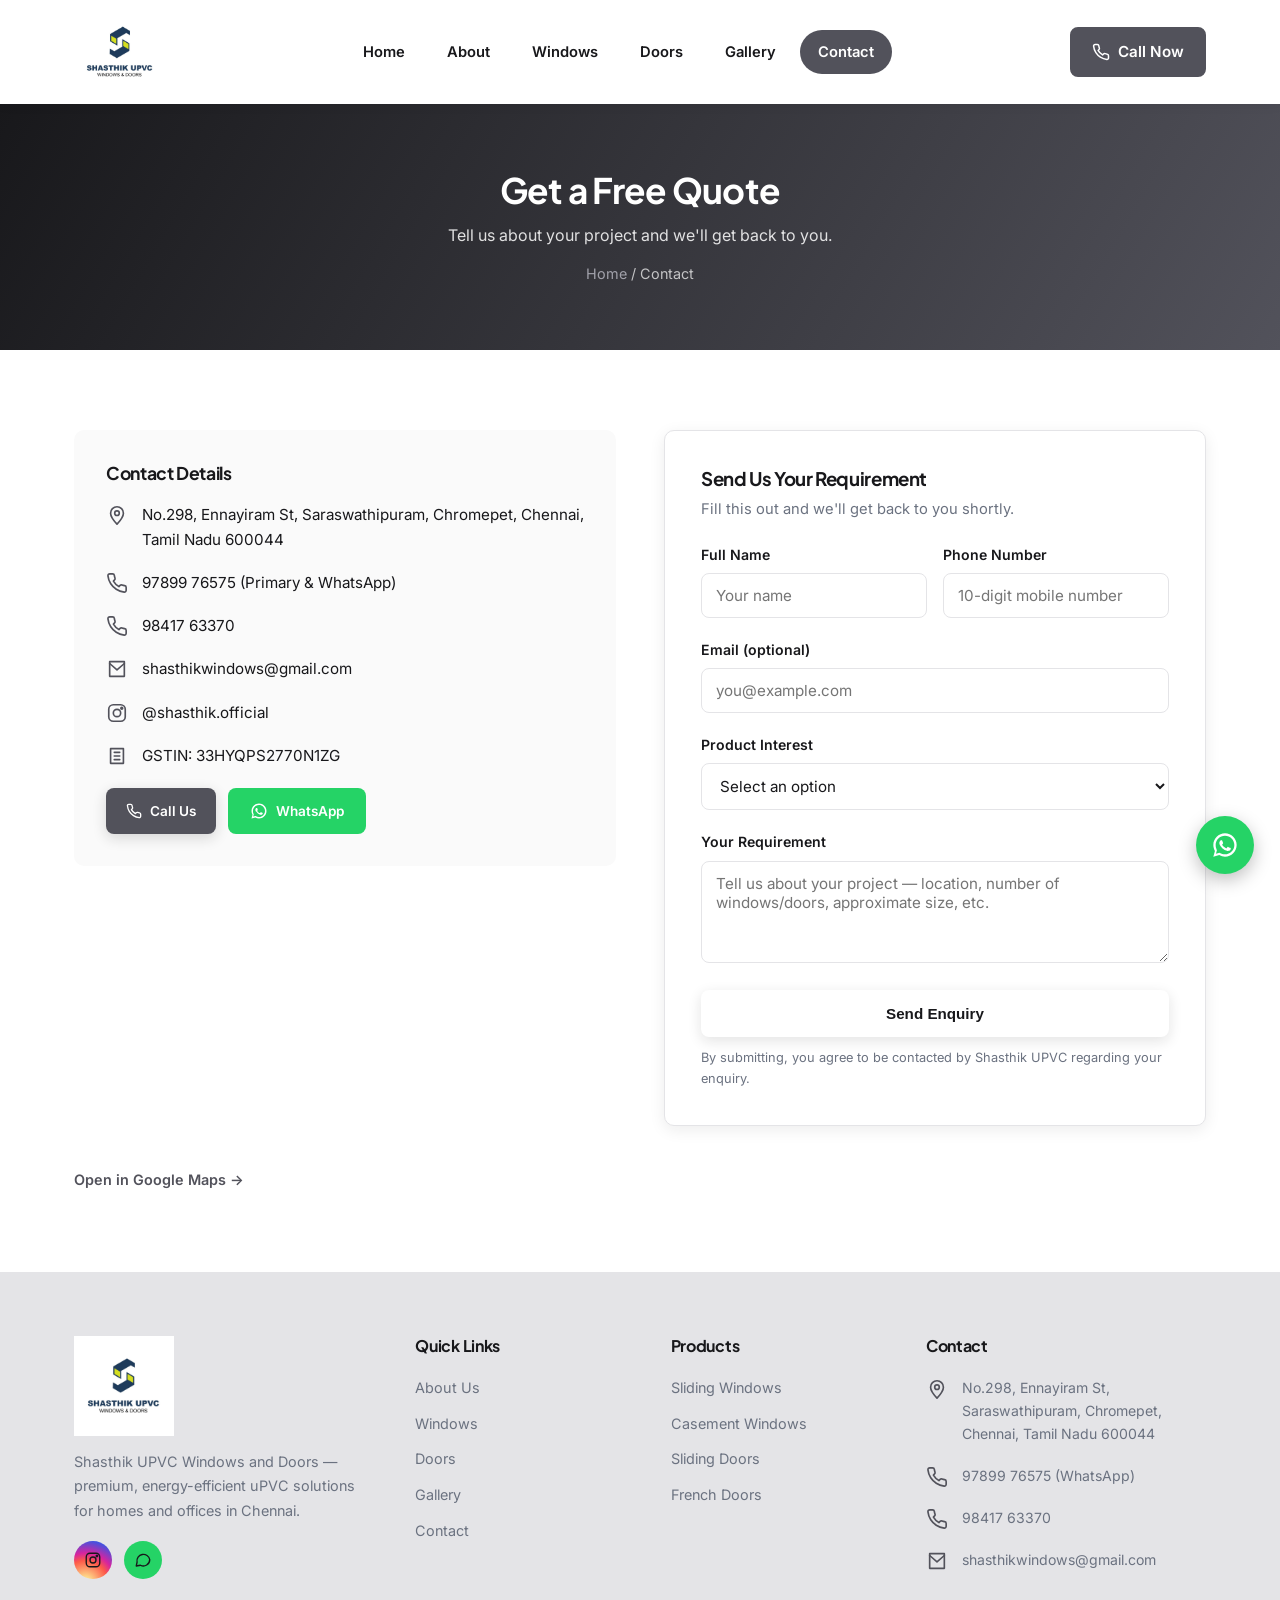
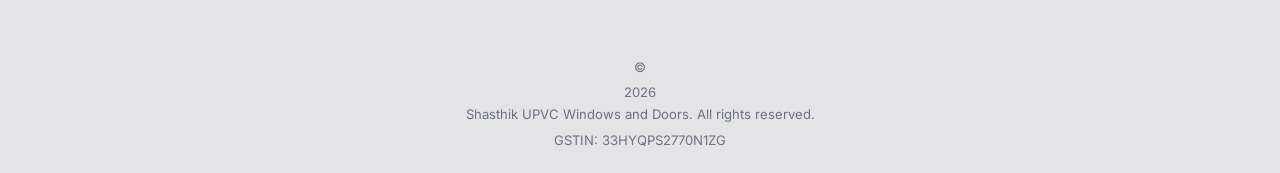
<file: contact.html>
<!DOCTYPE html>
<html lang="en">
<head>
<meta charset="UTF-8">
<meta name="viewport" content="width=device-width, initial-scale=1.0">
<title>Contact Us | Shasthik UPVC Windows and Doors</title>
<meta name="description" content="Get a free quote for uPVC windows and doors from Shasthik UPVC, Chromepet, Chennai. Call, WhatsApp or send us your requirement.">
<link rel="preconnect" href="https://fonts.googleapis.com">
<link href="https://fonts.googleapis.com/css2?family=Plus+Jakarta+Sans:wght@600;700;800&family=Inter:wght@400;500;600&display=swap" rel="stylesheet">
<link rel="stylesheet" href="css/style.css">
</head>
<body>

<header class="site-header">
  <div class="container header-inner">
    <a href="index.html" class="logo">
      <img src="images/shasthik-logo.png" alt="Shasthik UPVC Windows and Doors">
    </a>
    <nav class="main-nav" id="main-nav">
      <ul>
        <li><a href="index.html">Home</a></li>
        <li><a href="about.html">About</a></li>
        <li><a href="windows.html">Windows</a></li>
        <li><a href="doors.html">Doors</a></li>
        <li><a href="gallery.html">Gallery</a></li>
        <li><a href="contact.html">Contact</a></li>
      </ul>
    </nav>
    <div class="header-cta">
      <a href="tel:+919789976575" class="btn btn-call"><svg viewBox="0 0 24 24" fill="none" stroke="currentColor" stroke-width="2" stroke-linecap="round" stroke-linejoin="round"><path d="M22 16.92v3a2 2 0 0 1-2.18 2 19.79 19.79 0 0 1-8.63-3.07 19.5 19.5 0 0 1-6-6 19.79 19.79 0 0 1-3.07-8.67A2 2 0 0 1 4.11 2h3a2 2 0 0 1 2 1.72c.13.96.36 1.9.68 2.81a2 2 0 0 1-.45 2.11L8.09 9.91a16 16 0 0 0 6 6l1.27-1.27a2 2 0 0 1 2.11-.45c.91.32 1.85.55 2.81.68A2 2 0 0 1 22 16.92z"/></svg>Call Now</a>
    </div>
    <button class="nav-toggle" id="nav-toggle" aria-label="Toggle navigation">
      <span></span><span></span><span></span>
    </button>
  </div>
</header>

<section class="page-hero">
  <div class="container">
    <h1>Get a Free Quote</h1>
    <p>Tell us about your project and we'll get back to you.</p>
    <div class="breadcrumb"><a href="index.html">Home</a> / Contact</div>
  </div>
</section>

<section class="section">
  <div class="container contact-grid">

    <div>
      <div class="contact-info-card">
        <h3>Contact Details</h3>
        <div class="contact-row">
          <svg viewBox="0 0 24 24" fill="none" stroke-width="1.8" stroke-linecap="round" stroke-linejoin="round"><path d="M12 22s7-7.58 7-12A7 7 0 0 0 5 10c0 4.42 7 12 7 12z"/><circle cx="12" cy="10" r="2.5"/></svg>
          <span>No.298, Ennayiram St, Saraswathipuram, Chromepet, Chennai, Tamil Nadu 600044</span>
        </div>
        <div class="contact-row">
          <svg viewBox="0 0 24 24" fill="none" stroke-width="1.8" stroke-linecap="round" stroke-linejoin="round"><path d="M22 16.92v3a2 2 0 0 1-2.18 2 19.79 19.79 0 0 1-8.63-3.07 19.5 19.5 0 0 1-6-6 19.79 19.79 0 0 1-3.07-8.67A2 2 0 0 1 4.11 2h3a2 2 0 0 1 2 1.72c.13.96.36 1.9.68 2.81a2 2 0 0 1-.45 2.11L8.09 9.91a16 16 0 0 0 6 6l1.27-1.27a2 2 0 0 1 2.11-.45c.91.32 1.85.55 2.81.68A2 2 0 0 1 22 16.92z"/></svg>
          <a href="tel:+919789976575">97899 76575 (Primary &amp; WhatsApp)</a>
        </div>
        <div class="contact-row">
          <svg viewBox="0 0 24 24" fill="none" stroke-width="1.8" stroke-linecap="round" stroke-linejoin="round"><path d="M22 16.92v3a2 2 0 0 1-2.18 2 19.79 19.79 0 0 1-8.63-3.07 19.5 19.5 0 0 1-6-6 19.79 19.79 0 0 1-3.07-8.67A2 2 0 0 1 4.11 2h3a2 2 0 0 1 2 1.72c.13.96.36 1.9.68 2.81a2 2 0 0 1-.45 2.11L8.09 9.91a16 16 0 0 0 6 6l1.27-1.27a2 2 0 0 1 2.11-.45c.91.32 1.85.55 2.81.68A2 2 0 0 1 22 16.92z"/></svg>
          <a href="tel:+919841763370">98417 63370</a>
        </div>
        <div class="contact-row">
          <svg viewBox="0 0 24 24" fill="none" stroke-width="1.8" stroke-linecap="round" stroke-linejoin="round"><path d="M4 4h16v16H4z"/><path d="M4 6l8 7 8-7"/></svg>
          <a href="mailto:shasthikwindows@gmail.com">shasthikwindows@gmail.com</a>
        </div>
        <div class="contact-row">
          <svg viewBox="0 0 24 24" fill="none" stroke-width="1.8" stroke-linecap="round" stroke-linejoin="round"><rect x="3" y="3" width="18" height="18" rx="5"/><circle cx="12" cy="12" r="4"/><circle cx="17.2" cy="6.8" r="1"/></svg>
          <a href="https://www.instagram.com/shasthik.official" target="_blank" rel="noopener">@shasthik.official</a>
        </div>
        <div class="contact-row">
          <svg viewBox="0 0 24 24" fill="none" stroke-width="1.8" stroke-linecap="round" stroke-linejoin="round"><path d="M9 12h6M9 16h6M9 8h6M5 4h14v16H5z"/></svg>
          <span>GSTIN: 33HYQPS2770N1ZG</span>
        </div>
        <div style="display:flex; gap:12px; margin-top:20px;">
          <a href="tel:+919789976575" class="btn btn-secondary btn-sm"><svg viewBox="0 0 24 24" width="16" height="16" fill="none" stroke="currentColor" stroke-width="2" stroke-linecap="round" stroke-linejoin="round"><path d="M22 16.92v3a2 2 0 0 1-2.18 2 19.79 19.79 0 0 1-8.63-3.07 19.5 19.5 0 0 1-6-6 19.79 19.79 0 0 1-3.07-8.67A2 2 0 0 1 4.11 2h3a2 2 0 0 1 2 1.72c.13.96.36 1.9.68 2.81a2 2 0 0 1-.45 2.11L8.09 9.91a16 16 0 0 0 6 6l1.27-1.27a2 2 0 0 1 2.11-.45c.91.32 1.85.55 2.81.68A2 2 0 0 1 22 16.92z"/></svg>Call Us</a>
          <a href="https://wa.me/919789976575" target="_blank" rel="noopener" class="btn btn-whatsapp btn-sm"><svg viewBox="0 0 24 24" width="16" height="16" fill="currentColor"><path d="M12 2C6.48 2 2 6.48 2 12c0 1.85.5 3.58 1.36 5.07L2 22l5.09-1.33A9.94 9.94 0 0 0 12 22c5.52 0 10-4.48 10-10S17.52 2 12 2zm0 18c-1.6 0-3.1-.43-4.4-1.2l-.32-.19-3.02.79.8-2.95-.2-.3A7.94 7.94 0 0 1 4 12c0-4.41 3.59-8 8-8s8 3.59 8 8-3.59 8-8 8zm4.4-5.6c-.24-.12-1.43-.7-1.65-.78-.22-.08-.38-.12-.54.12-.16.24-.62.78-.76.94-.14.16-.28.18-.52.06-.24-.12-1.01-.37-1.92-1.18-.71-.63-1.19-1.41-1.33-1.65-.14-.24-.01-.37.11-.49.11-.11.24-.28.36-.42.12-.14.16-.24.24-.4.08-.16.04-.3-.02-.42-.06-.12-.54-1.3-.74-1.78-.19-.46-.39-.4-.54-.4-.14 0-.3-.02-.46-.02s-.42.06-.64.3c-.22.24-.84.82-.84 2s.86 2.32.98 2.48c.12.16 1.7 2.6 4.12 3.64.58.25 1.03.4 1.38.51.58.18 1.11.16 1.53.1.47-.07 1.43-.58 1.63-1.14.2-.56.2-1.04.14-1.14-.06-.1-.22-.16-.46-.28z"/></svg>WhatsApp</a>
        </div>
      </div>

      <iframe
        class="map-frame"
        src="https://www.google.com/maps?q=No.298,+Ennayiram+St,+Saraswathipuram,+Chromepet,+Chennai,+Tamil+Nadu+600044&output=embed"
        loading="lazy"
        referrerpolicy="no-referrer-when-downgrade"
        title="Shasthik UPVC location map">
      </iframe>
      <p style="margin-top:12px;">
        <a href="https://share.google/MAL9zHdjz4vfAZu5F" target="_blank" rel="noopener" style="color:var(--primary); font-weight:600; font-size:0.9rem;">Open in Google Maps &rarr;</a>
      </p>
    </div>

    <div class="form-card">
      <h3 style="margin-bottom:6px;">Send Us Your Requirement</h3>
      <p style="color:var(--text-light); font-size:0.92rem; margin-bottom:22px;">Fill this out and we'll get back to you shortly.</p>

      <div id="form-success" class="form-success">
        Thank you! Your enquiry has been sent. We'll get back to you shortly — or reach us anytime on
        <a href="https://wa.me/919789976575" target="_blank" rel="noopener" style="color:#146c34; text-decoration:underline;">WhatsApp</a>.
      </div>

      <form id="enquiry-form" action="https://formsubmit.co/shasthikwindows@gmail.com" method="POST">
        <input type="hidden" name="_subject" value="New Enquiry - Shasthik UPVC Website">
        <input type="hidden" name="_template" value="table">
        <input type="hidden" name="_captcha" value="false">
        <input type="text" name="_honey" style="display:none">

        <div class="form-row">
          <div class="form-group">
            <label for="name">Full Name</label>
            <input type="text" id="name" name="Name" required placeholder="Your name">
          </div>
          <div class="form-group">
            <label for="phone">Phone Number</label>
            <input type="tel" id="phone" name="Phone" required placeholder="10-digit mobile number">
          </div>
        </div>

        <div class="form-group">
          <label for="email">Email (optional)</label>
          <input type="email" id="email" name="Email" placeholder="you@example.com">
        </div>

        <div class="form-group">
          <label for="interest">Product Interest</label>
          <select id="interest" name="Product Interest" required>
            <option value="" disabled selected>Select an option</option>
            <option value="Windows">uPVC Windows</option>
            <option value="Doors">uPVC Doors</option>
            <option value="Both">Both Windows &amp; Doors</option>
            <option value="Not sure">Not sure / Need advice</option>
          </select>
        </div>

        <div class="form-group">
          <label for="message">Your Requirement</label>
          <textarea id="message" name="Message" rows="4" placeholder="Tell us about your project — location, number of windows/doors, approximate size, etc."></textarea>
        </div>

        <button type="submit" class="btn btn-primary btn-block">Send Enquiry</button>
        <p class="form-note">By submitting, you agree to be contacted by Shasthik UPVC regarding your enquiry.</p>
      </form>
    </div>

  </div>
</section>

<footer class="site-footer">
  <div class="container footer-grid">
    <div class="footer-brand">
      <img src="images/shasthik-logo.png" alt="Shasthik UPVC Windows and Doors">
      <p>Shasthik UPVC Windows and Doors — premium, energy-efficient uPVC solutions for homes and offices in Chennai.</p>
      <div class="footer-social">
        <a href="https://www.instagram.com/shasthik.official" target="_blank" rel="noopener" aria-label="Instagram" class="ig-icon">
          <svg viewBox="0 0 24 24" fill="none" stroke-width="1.8" stroke-linecap="round" stroke-linejoin="round"><rect x="3" y="3" width="18" height="18" rx="5"/><circle cx="12" cy="12" r="4"/><circle cx="17.2" cy="6.8" r="1"/></svg>
        </a>
        <a href="https://wa.me/919789976575" target="_blank" rel="noopener" aria-label="WhatsApp" class="wa-icon">
          <svg viewBox="0 0 24 24" fill="none" stroke-width="1.8" stroke-linecap="round" stroke-linejoin="round"><path d="M21 11.5a8.5 8.5 0 0 1-12.4 7.5L3 20l1.1-5.3A8.5 8.5 0 1 1 21 11.5z"/></svg>
        </a>
      </div>
    </div>
    <div class="footer-col">
      <h4>Quick Links</h4>
      <ul>
        <li><a href="about.html">About Us</a></li>
        <li><a href="windows.html">Windows</a></li>
        <li><a href="doors.html">Doors</a></li>
        <li><a href="gallery.html">Gallery</a></li>
        <li><a href="contact.html">Contact</a></li>
      </ul>
    </div>
    <div class="footer-col">
      <h4>Products</h4>
      <ul>
        <li><a href="windows.html">Sliding Windows</a></li>
        <li><a href="windows.html">Casement Windows</a></li>
        <li><a href="doors.html">Sliding Doors</a></li>
        <li><a href="doors.html">French Doors</a></li>
      </ul>
    </div>
    <div class="footer-col">
      <h4>Contact</h4>
      <div class="contact-row">
        <svg viewBox="0 0 24 24" fill="none" stroke-width="1.8" stroke-linecap="round" stroke-linejoin="round"><path d="M12 22s7-7.58 7-12A7 7 0 0 0 5 10c0 4.42 7 12 7 12z"/><circle cx="12" cy="10" r="2.5"/></svg>
        <span>No.298, Ennayiram St, Saraswathipuram, Chromepet, Chennai, Tamil Nadu 600044</span>
      </div>
      <div class="contact-row">
        <svg viewBox="0 0 24 24" fill="none" stroke-width="1.8" stroke-linecap="round" stroke-linejoin="round"><path d="M22 16.92v3a2 2 0 0 1-2.18 2 19.79 19.79 0 0 1-8.63-3.07 19.5 19.5 0 0 1-6-6 19.79 19.79 0 0 1-3.07-8.67A2 2 0 0 1 4.11 2h3a2 2 0 0 1 2 1.72c.13.96.36 1.9.68 2.81a2 2 0 0 1-.45 2.11L8.09 9.91a16 16 0 0 0 6 6l1.27-1.27a2 2 0 0 1 2.11-.45c.91.32 1.85.55 2.81.68A2 2 0 0 1 22 16.92z"/></svg>
        <a href="tel:+919789976575">97899 76575 (WhatsApp)</a>
      </div>
      <div class="contact-row">
        <svg viewBox="0 0 24 24" fill="none" stroke-width="1.8" stroke-linecap="round" stroke-linejoin="round"><path d="M22 16.92v3a2 2 0 0 1-2.18 2 19.79 19.79 0 0 1-8.63-3.07 19.5 19.5 0 0 1-6-6 19.79 19.79 0 0 1-3.07-8.67A2 2 0 0 1 4.11 2h3a2 2 0 0 1 2 1.72c.13.96.36 1.9.68 2.81a2 2 0 0 1-.45 2.11L8.09 9.91a16 16 0 0 0 6 6l1.27-1.27a2 2 0 0 1 2.11-.45c.91.32 1.85.55 2.81.68A2 2 0 0 1 22 16.92z"/></svg>
        <a href="tel:+919841763370">98417 63370</a>
      </div>
      <div class="contact-row">
        <svg viewBox="0 0 24 24" fill="none" stroke-width="1.8" stroke-linecap="round" stroke-linejoin="round"><path d="M4 4h16v16H4z"/><path d="M4 6l8 7 8-7"/></svg>
        <a href="mailto:shasthikwindows@gmail.com">shasthikwindows@gmail.com</a>
      </div>
    </div>
  </div>
  <div class="container footer-bottom">
    &copy; <span id="year"></span> Shasthik UPVC Windows and Doors. All rights reserved.
    <span>GSTIN: 33HYQPS2770N1ZG</span>
  </div>
</footer>

<a href="https://wa.me/919789976575" class="whatsapp-float" target="_blank" rel="noopener" aria-label="Chat on WhatsApp">
  <svg viewBox="0 0 24 24"><path d="M12 2C6.48 2 2 6.48 2 12c0 1.85.5 3.58 1.36 5.07L2 22l5.09-1.33A9.94 9.94 0 0 0 12 22c5.52 0 10-4.48 10-10S17.52 2 12 2zm0 18c-1.6 0-3.1-.43-4.4-1.2l-.32-.19-3.02.79.8-2.95-.2-.3A7.94 7.94 0 0 1 4 12c0-4.41 3.59-8 8-8s8 3.59 8 8-3.59 8-8 8zm4.4-5.6c-.24-.12-1.43-.7-1.65-.78-.22-.08-.38-.12-.54.12-.16.24-.62.78-.76.94-.14.16-.28.18-.52.06-.24-.12-1.01-.37-1.92-1.18-.71-.63-1.19-1.41-1.33-1.65-.14-.24-.01-.37.11-.49.11-.11.24-.28.36-.42.12-.14.16-.24.24-.4.08-.16.04-.3-.02-.42-.06-.12-.54-1.3-.74-1.78-.19-.46-.39-.4-.54-.4-.14 0-.3-.02-.46-.02s-.42.06-.64.3c-.22.24-.84.82-.84 2s.86 2.32.98 2.48c.12.16 1.7 2.6 4.12 3.64.58.25 1.03.4 1.38.51.58.18 1.11.16 1.53.1.47-.07 1.43-.58 1.63-1.14.2-.56.2-1.04.14-1.14-.06-.1-.22-.16-.46-.28z"/></svg>
</a>

<script src="js/script.js"></script>
<script>document.getElementById('year').textContent = new Date().getFullYear();</script>
</body>
</html>
</file>
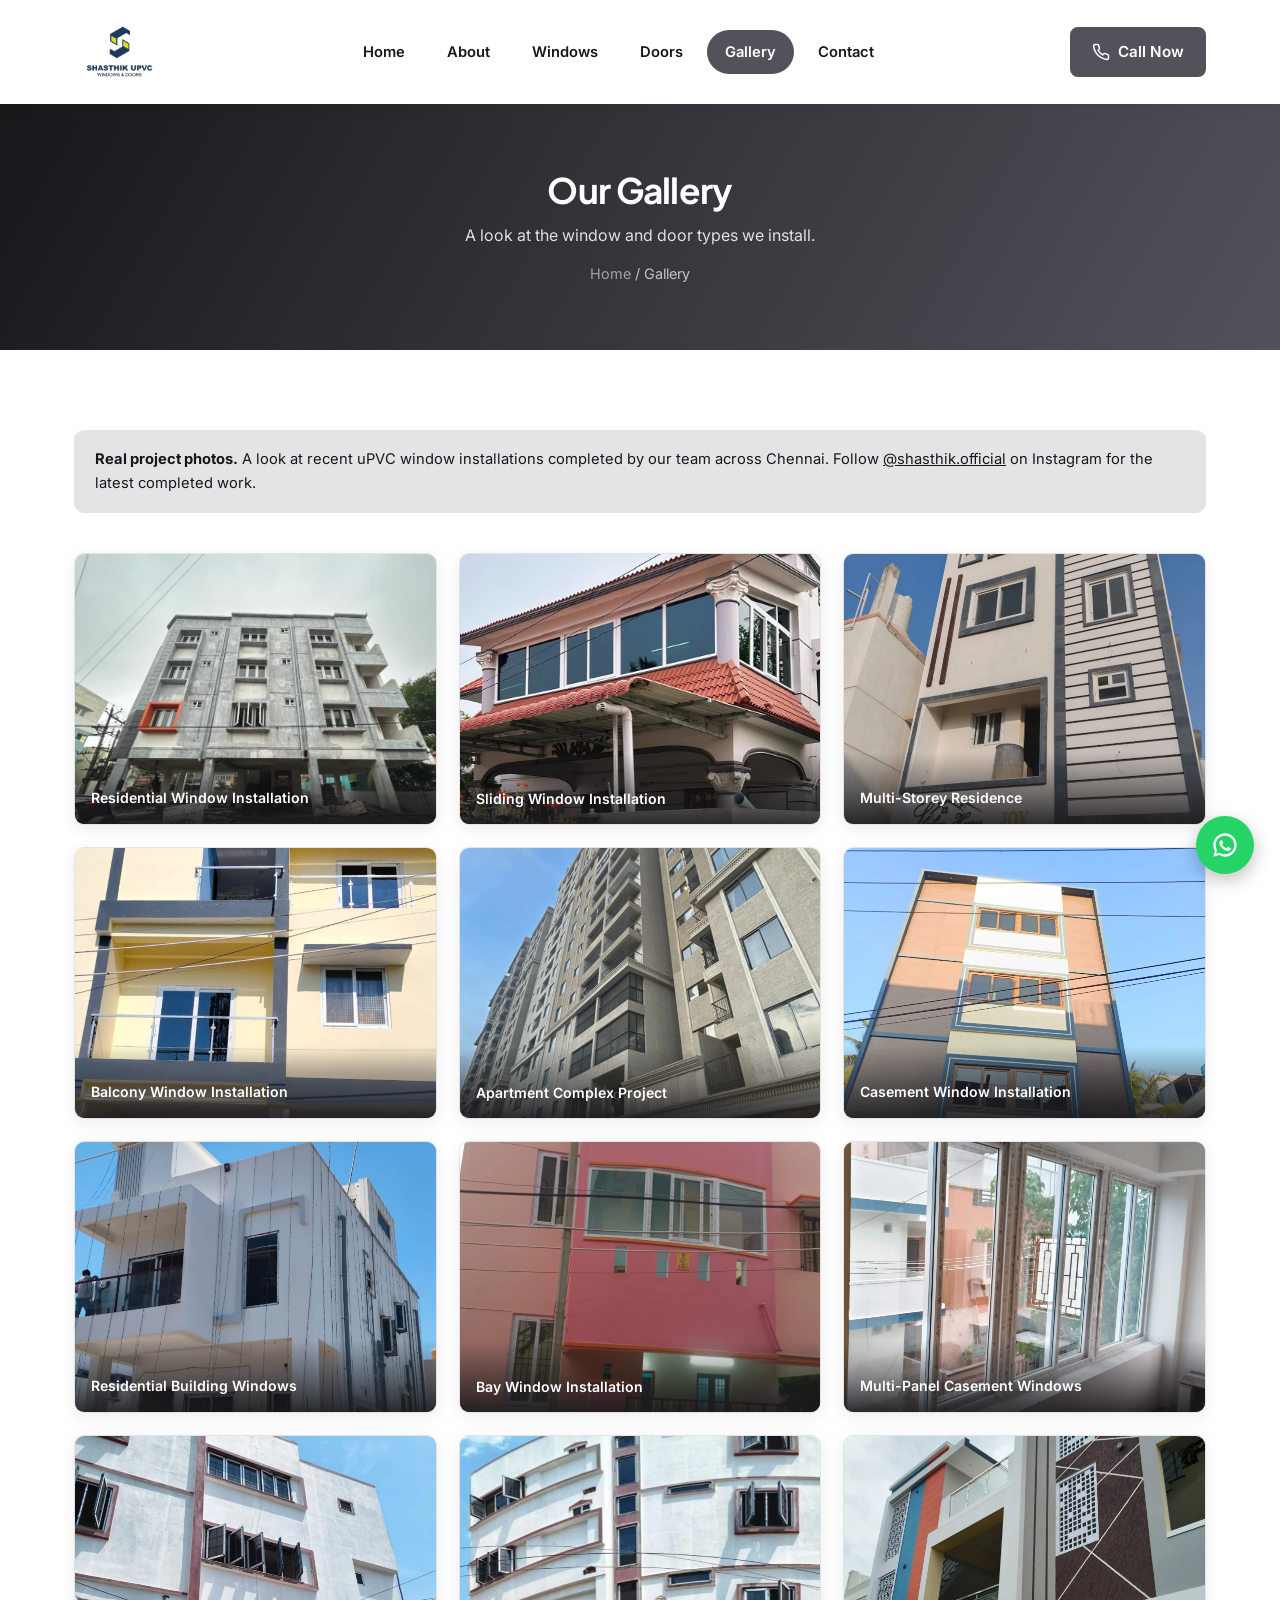
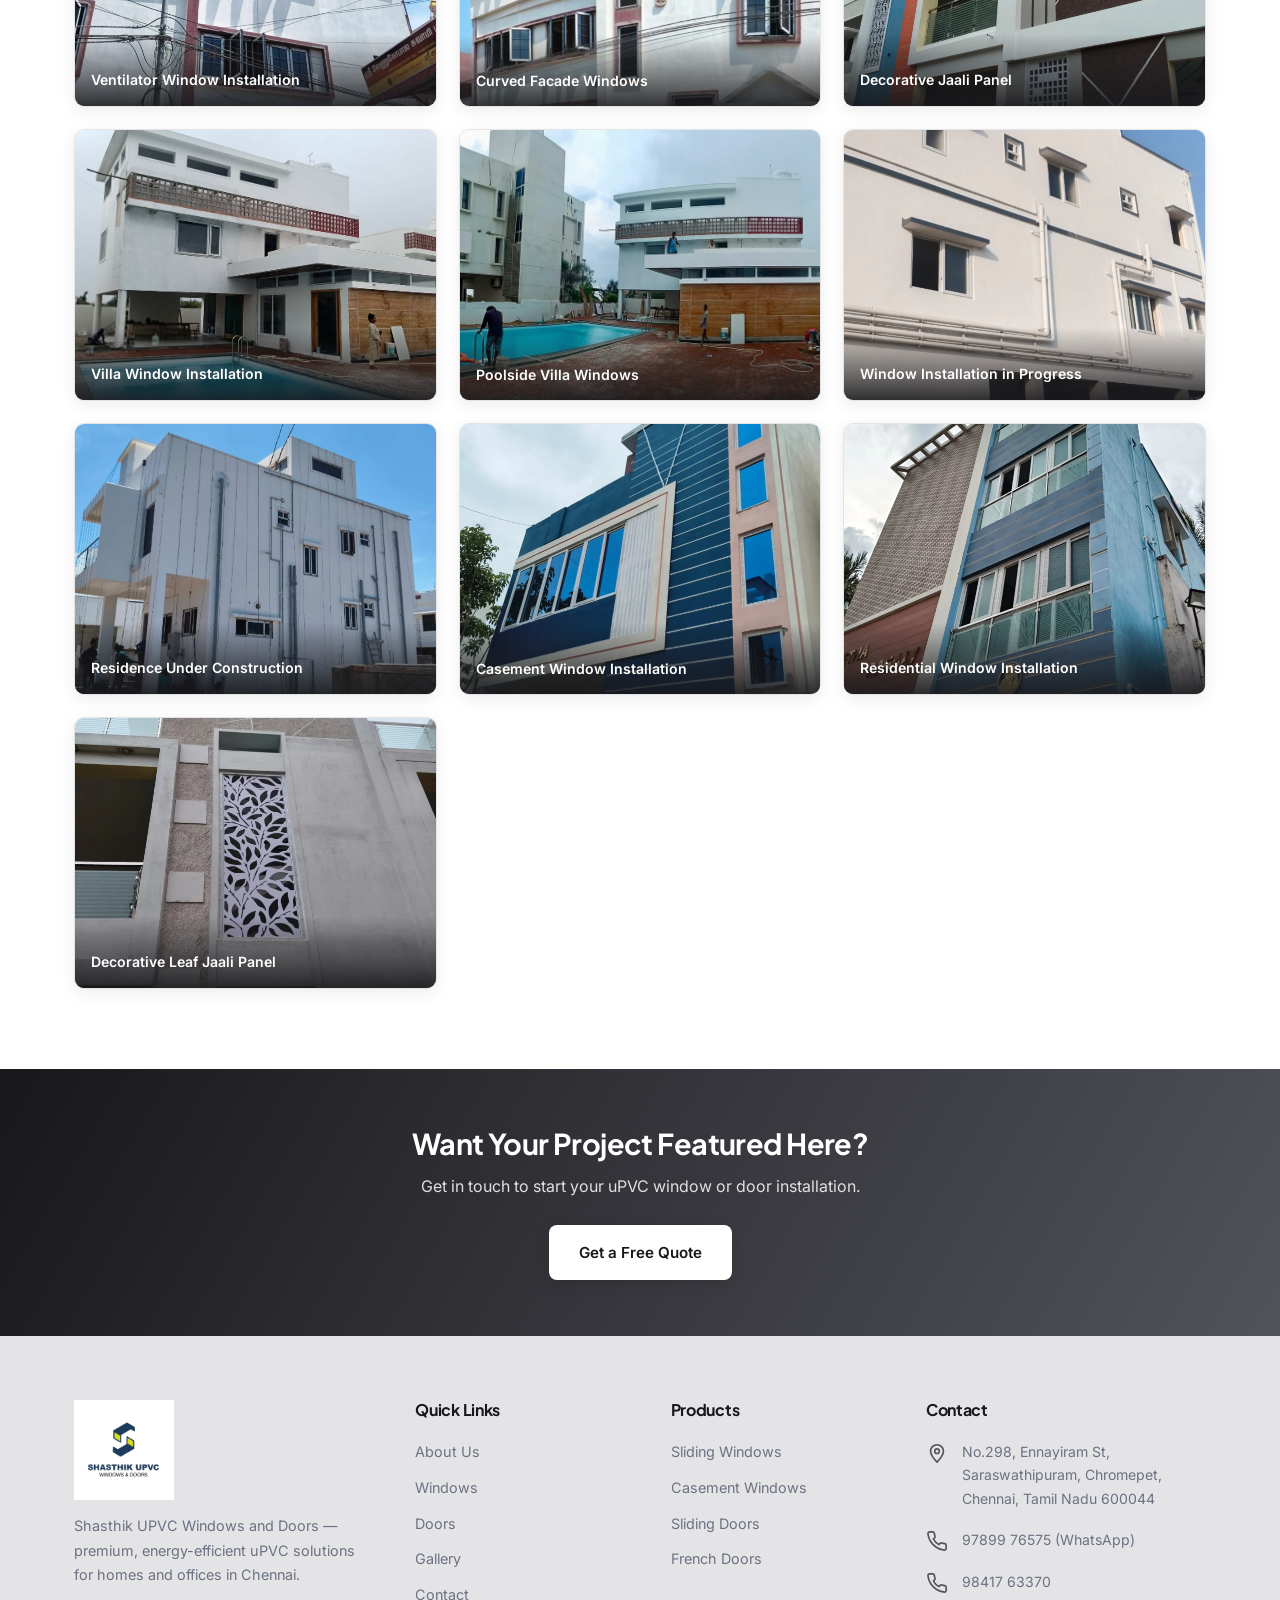
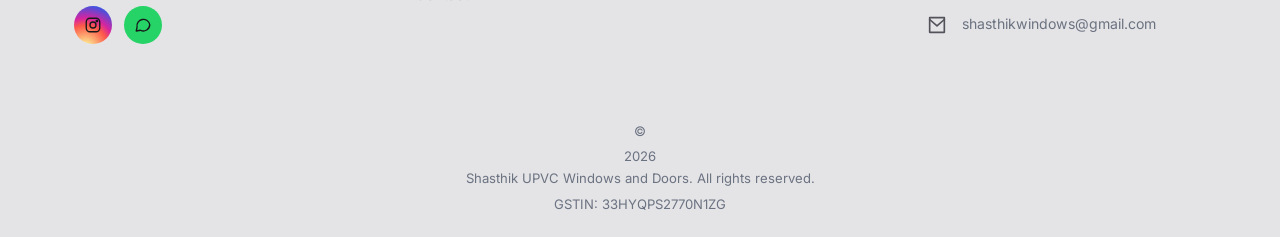
<file: gallery.html>
<!DOCTYPE html>
<html lang="en">
<head>
<meta charset="UTF-8">
<meta name="viewport" content="width=device-width, initial-scale=1.0">
<title>Gallery | Shasthik UPVC Windows and Doors</title>
<meta name="description" content="Gallery of uPVC window and door installations by Shasthik UPVC, Chromepet, Chennai.">
<link rel="preconnect" href="https://fonts.googleapis.com">
<link href="https://fonts.googleapis.com/css2?family=Plus+Jakarta+Sans:wght@600;700;800&family=Inter:wght@400;500;600&display=swap" rel="stylesheet">
<link rel="stylesheet" href="css/style.css">
</head>
<body>

<header class="site-header">
  <div class="container header-inner">
    <a href="index.html" class="logo">
      <img src="images/shasthik-logo.png" alt="Shasthik UPVC Windows and Doors">
    </a>
    <nav class="main-nav" id="main-nav">
      <ul>
        <li><a href="index.html">Home</a></li>
        <li><a href="about.html">About</a></li>
        <li><a href="windows.html">Windows</a></li>
        <li><a href="doors.html">Doors</a></li>
        <li><a href="gallery.html">Gallery</a></li>
        <li><a href="contact.html">Contact</a></li>
      </ul>
    </nav>
    <div class="header-cta">
      <a href="tel:+919789976575" class="btn btn-call"><svg viewBox="0 0 24 24" fill="none" stroke="currentColor" stroke-width="2" stroke-linecap="round" stroke-linejoin="round"><path d="M22 16.92v3a2 2 0 0 1-2.18 2 19.79 19.79 0 0 1-8.63-3.07 19.5 19.5 0 0 1-6-6 19.79 19.79 0 0 1-3.07-8.67A2 2 0 0 1 4.11 2h3a2 2 0 0 1 2 1.72c.13.96.36 1.9.68 2.81a2 2 0 0 1-.45 2.11L8.09 9.91a16 16 0 0 0 6 6l1.27-1.27a2 2 0 0 1 2.11-.45c.91.32 1.85.55 2.81.68A2 2 0 0 1 22 16.92z"/></svg>Call Now</a>
    </div>
    <button class="nav-toggle" id="nav-toggle" aria-label="Toggle navigation">
      <span></span><span></span><span></span>
    </button>
  </div>
</header>

<section class="page-hero">
  <div class="container">
    <h1>Our Gallery</h1>
    <p>A look at the window and door types we install.</p>
    <div class="breadcrumb"><a href="index.html">Home</a> / Gallery</div>
  </div>
</section>

<section class="section">
  <div class="container">
    <div class="gallery-note">
      <strong>Real project photos.</strong> A look at recent uPVC window installations completed by our team across Chennai. Follow
      <a href="https://www.instagram.com/shasthik.official" target="_blank" rel="noopener">@shasthik.official</a>
      on Instagram for the latest completed work.
    </div>
    <div class="gallery-grid">

      <div class="gallery-item">
        <img src="images/gallery1.png" alt="uPVC window installation on a residential building" loading="lazy">
        <span class="gallery-caption">Residential Window Installation</span>
      </div>
      <div class="gallery-item">
        <img src="images/projects/project-01.jpg" alt="Sliding window installation on a residential building" loading="lazy">
        <span class="gallery-caption">Sliding Window Installation</span>
      </div>
      <div class="gallery-item">
        <img src="images/projects/project-04.jpg" alt="uPVC windows on a multi-storey residence" loading="lazy">
        <span class="gallery-caption">Multi-Storey Residence</span>
      </div>
      <div class="gallery-item">
        <img src="images/projects/project-06.jpg" alt="Balcony window installation" loading="lazy">
        <span class="gallery-caption">Balcony Window Installation</span>
      </div>
      <div class="gallery-item">
        <img src="images/projects/project-07.jpg" alt="Apartment complex window installation project" loading="lazy">
        <span class="gallery-caption">Apartment Complex Project</span>
      </div>
      <div class="gallery-item">
        <img src="images/projects/project-08.jpg" alt="Casement window installation" loading="lazy">
        <span class="gallery-caption">Casement Window Installation</span>
      </div>
      <div class="gallery-item">
        <img src="images/projects/project-09.jpg" alt="Residential building window installation" loading="lazy">
        <span class="gallery-caption">Residential Building Windows</span>
      </div>
      <div class="gallery-item">
        <img src="images/projects/project-11.jpg" alt="Bay window installation" loading="lazy">
        <span class="gallery-caption">Bay Window Installation</span>
      </div>
      <div class="gallery-item">
        <img src="images/projects/project-12.jpg" alt="Multi-panel casement windows installed indoors" loading="lazy">
        <span class="gallery-caption">Multi-Panel Casement Windows</span>
      </div>
      <div class="gallery-item">
        <img src="images/projects/project-14.jpg" alt="Ventilator window installation" loading="lazy">
        <span class="gallery-caption">Ventilator Window Installation</span>
      </div>
      <div class="gallery-item">
        <img src="images/projects/project-15.jpg" alt="Curved facade building with multiple window installations" loading="lazy">
        <span class="gallery-caption">Curved Facade Windows</span>
      </div>
      <div class="gallery-item">
        <img src="images/projects/project-17.jpg" alt="Decorative jaali panel installation" loading="lazy">
        <span class="gallery-caption">Decorative Jaali Panel</span>
      </div>
      <div class="gallery-item">
        <img src="images/projects/project-02.jpg" alt="Window installation on a villa with swimming pool" loading="lazy">
        <span class="gallery-caption">Villa Window Installation</span>
      </div>
      <div class="gallery-item">
        <img src="images/projects/project-03.jpg" alt="Window installation on a poolside villa" loading="lazy">
        <span class="gallery-caption">Poolside Villa Windows</span>
      </div>
      <div class="gallery-item">
        <img src="images/projects/project-05.jpg" alt="Window installation on a residential building" loading="lazy">
        <span class="gallery-caption">Window Installation in Progress</span>
      </div>
      <div class="gallery-item">
        <img src="images/projects/project-10.jpg" alt="Window installation on a residential building under construction" loading="lazy">
        <span class="gallery-caption">Residence Under Construction</span>
      </div>
      <div class="gallery-item">
        <img src="images/projects/project-13.jpg" alt="Casement window installation on a blue-toned building" loading="lazy">
        <span class="gallery-caption">Casement Window Installation</span>
      </div>
      <div class="gallery-item">
        <img src="images/projects/project-16.jpg" alt="Window installation on a residential building" loading="lazy">
        <span class="gallery-caption">Residential Window Installation</span>
      </div>
      <div class="gallery-item">
        <img src="images/projects/project-18.jpg" alt="Decorative leaf-pattern jaali panel installation" loading="lazy">
        <span class="gallery-caption">Decorative Leaf Jaali Panel</span>
      </div>

    </div>
  </div>
</section>

<section class="cta-banner">
  <div class="container">
    <h2>Want Your Project Featured Here?</h2>
    <p>Get in touch to start your uPVC window or door installation.</p>
    <a href="contact.html" class="btn btn-secondary">Get a Free Quote</a>
  </div>
</section>

<footer class="site-footer">
  <div class="container footer-grid">
    <div class="footer-brand">
      <img src="images/shasthik-logo.png" alt="Shasthik UPVC Windows and Doors">
      <p>Shasthik UPVC Windows and Doors — premium, energy-efficient uPVC solutions for homes and offices in Chennai.</p>
      <div class="footer-social">
        <a href="https://www.instagram.com/shasthik.official" target="_blank" rel="noopener" aria-label="Instagram" class="ig-icon">
          <svg viewBox="0 0 24 24" fill="none" stroke-width="1.8" stroke-linecap="round" stroke-linejoin="round"><rect x="3" y="3" width="18" height="18" rx="5"/><circle cx="12" cy="12" r="4"/><circle cx="17.2" cy="6.8" r="1"/></svg>
        </a>
        <a href="https://wa.me/919789976575" target="_blank" rel="noopener" aria-label="WhatsApp" class="wa-icon">
          <svg viewBox="0 0 24 24" fill="none" stroke-width="1.8" stroke-linecap="round" stroke-linejoin="round"><path d="M21 11.5a8.5 8.5 0 0 1-12.4 7.5L3 20l1.1-5.3A8.5 8.5 0 1 1 21 11.5z"/></svg>
        </a>
      </div>
    </div>
    <div class="footer-col">
      <h4>Quick Links</h4>
      <ul>
        <li><a href="about.html">About Us</a></li>
        <li><a href="windows.html">Windows</a></li>
        <li><a href="doors.html">Doors</a></li>
        <li><a href="gallery.html">Gallery</a></li>
        <li><a href="contact.html">Contact</a></li>
      </ul>
    </div>
    <div class="footer-col">
      <h4>Products</h4>
      <ul>
        <li><a href="windows.html">Sliding Windows</a></li>
        <li><a href="windows.html">Casement Windows</a></li>
        <li><a href="doors.html">Sliding Doors</a></li>
        <li><a href="doors.html">French Doors</a></li>
      </ul>
    </div>
    <div class="footer-col">
      <h4>Contact</h4>
      <div class="contact-row">
        <svg viewBox="0 0 24 24" fill="none" stroke-width="1.8" stroke-linecap="round" stroke-linejoin="round"><path d="M12 22s7-7.58 7-12A7 7 0 0 0 5 10c0 4.42 7 12 7 12z"/><circle cx="12" cy="10" r="2.5"/></svg>
        <span>No.298, Ennayiram St, Saraswathipuram, Chromepet, Chennai, Tamil Nadu 600044</span>
      </div>
      <div class="contact-row">
        <svg viewBox="0 0 24 24" fill="none" stroke-width="1.8" stroke-linecap="round" stroke-linejoin="round"><path d="M22 16.92v3a2 2 0 0 1-2.18 2 19.79 19.79 0 0 1-8.63-3.07 19.5 19.5 0 0 1-6-6 19.79 19.79 0 0 1-3.07-8.67A2 2 0 0 1 4.11 2h3a2 2 0 0 1 2 1.72c.13.96.36 1.9.68 2.81a2 2 0 0 1-.45 2.11L8.09 9.91a16 16 0 0 0 6 6l1.27-1.27a2 2 0 0 1 2.11-.45c.91.32 1.85.55 2.81.68A2 2 0 0 1 22 16.92z"/></svg>
        <a href="tel:+919789976575">97899 76575 (WhatsApp)</a>
      </div>
      <div class="contact-row">
        <svg viewBox="0 0 24 24" fill="none" stroke-width="1.8" stroke-linecap="round" stroke-linejoin="round"><path d="M22 16.92v3a2 2 0 0 1-2.18 2 19.79 19.79 0 0 1-8.63-3.07 19.5 19.5 0 0 1-6-6 19.79 19.79 0 0 1-3.07-8.67A2 2 0 0 1 4.11 2h3a2 2 0 0 1 2 1.72c.13.96.36 1.9.68 2.81a2 2 0 0 1-.45 2.11L8.09 9.91a16 16 0 0 0 6 6l1.27-1.27a2 2 0 0 1 2.11-.45c.91.32 1.85.55 2.81.68A2 2 0 0 1 22 16.92z"/></svg>
        <a href="tel:+919841763370">98417 63370</a>
      </div>
      <div class="contact-row">
        <svg viewBox="0 0 24 24" fill="none" stroke-width="1.8" stroke-linecap="round" stroke-linejoin="round"><path d="M4 4h16v16H4z"/><path d="M4 6l8 7 8-7"/></svg>
        <a href="mailto:shasthikwindows@gmail.com">shasthikwindows@gmail.com</a>
      </div>
    </div>
  </div>
  <div class="container footer-bottom">
    &copy; <span id="year"></span> Shasthik UPVC Windows and Doors. All rights reserved.
    <span>GSTIN: 33HYQPS2770N1ZG</span>
  </div>
</footer>

<a href="https://wa.me/919789976575" class="whatsapp-float" target="_blank" rel="noopener" aria-label="Chat on WhatsApp">
  <svg viewBox="0 0 24 24"><path d="M12 2C6.48 2 2 6.48 2 12c0 1.85.5 3.58 1.36 5.07L2 22l5.09-1.33A9.94 9.94 0 0 0 12 22c5.52 0 10-4.48 10-10S17.52 2 12 2zm0 18c-1.6 0-3.1-.43-4.4-1.2l-.32-.19-3.02.79.8-2.95-.2-.3A7.94 7.94 0 0 1 4 12c0-4.41 3.59-8 8-8s8 3.59 8 8-3.59 8-8 8zm4.4-5.6c-.24-.12-1.43-.7-1.65-.78-.22-.08-.38-.12-.54.12-.16.24-.62.78-.76.94-.14.16-.28.18-.52.06-.24-.12-1.01-.37-1.92-1.18-.71-.63-1.19-1.41-1.33-1.65-.14-.24-.01-.37.11-.49.11-.11.24-.28.36-.42.12-.14.16-.24.24-.4.08-.16.04-.3-.02-.42-.06-.12-.54-1.3-.74-1.78-.19-.46-.39-.4-.54-.4-.14 0-.3-.02-.46-.02s-.42.06-.64.3c-.22.24-.84.82-.84 2s.86 2.32.98 2.48c.12.16 1.7 2.6 4.12 3.64.58.25 1.03.4 1.38.51.58.18 1.11.16 1.53.1.47-.07 1.43-.58 1.63-1.14.2-.56.2-1.04.14-1.14-.06-.1-.22-.16-.46-.28z"/></svg>
</a>

<script src="js/script.js"></script>
<script>document.getElementById('year').textContent = new Date().getFullYear();</script>
</body>
</html>
</file>
<file: css/style.css>
/* ===========================================================
   Shasthik UPVC Windows and Doors — Stylesheet
   =========================================================== */

:root {
  --primary: #52525b;
  --primary-dark: #18181b;
  --primary-light: #a1a1aa;
  --accent: #52525b;
  --accent-dark: #3f3f46;
  --bg-light: #fafafa;
  --bg-alt: #e4e4e7;
  --text-dark: #18181b;
  --text-light: #6b7280;
  --white: #ffffff;
  --border: #e4e4e7;
  --radius: 10px;
  --shadow: 0 4px 16px rgba(24, 24, 27, 0.08);
  --shadow-lg: 0 12px 32px rgba(24, 24, 27, 0.14);
  --container-width: 1180px;
}

* { margin: 0; padding: 0; box-sizing: border-box; }

html { scroll-behavior: smooth; }

body {
  font-family: 'Inter', -apple-system, BlinkMacSystemFont, 'Segoe UI', sans-serif;
  color: var(--text-dark);
  background: var(--white);
  line-height: 1.65;
  overflow-x: hidden;
}

h1, h2, h3, h4 {
  font-family: 'Plus Jakarta Sans', 'Inter', sans-serif;
  font-weight: 700;
  color: var(--primary-dark);
  line-height: 1.25;
  letter-spacing: -0.02em;
}

a { text-decoration: none; color: inherit; }
ul { list-style: none; }
img, svg { max-width: 100%; display: block; }

.container {
  width: 100%;
  max-width: var(--container-width);
  margin: 0 auto;
  padding: 0 24px;
}

.section { padding: 80px 0; }
.section-alt { background: var(--bg-alt); }

.section-head {
  text-align: center;
  max-width: 640px;
  margin: 0 auto 48px;
}
.eyebrow {
  display: inline-block;
  color: var(--accent-dark);
  font-weight: 700;
  letter-spacing: 1.5px;
  text-transform: uppercase;
  font-size: 0.8rem;
  margin-bottom: 10px;
}
.section-head h2 { font-size: 2.2rem; margin-bottom: 12px; }
.section-head p { color: var(--text-light); font-size: 1.05rem; }

/* ---------- Buttons ---------- */
.btn {
  display: inline-flex;
  align-items: center;
  gap: 8px;
  padding: 13px 28px;
  border-radius: 8px;
  font-weight: 600;
  font-size: 0.95rem;
  border: 2px solid transparent;
  cursor: pointer;
  transition: all 0.2s ease;
  white-space: nowrap;
}
.btn-primary { background: var(--white); color: var(--primary-dark); box-shadow: 0 4px 14px rgba(24,24,27,0.12); }
.btn-primary:hover { background: var(--bg-alt); transform: translateY(-2px); box-shadow: 0 6px 18px rgba(24,24,27,0.16); }
.btn-outline { border-color: var(--white); color: var(--white); }
.btn-outline:hover { background: rgba(255,255,255,0.12); }
.btn-secondary { background: var(--primary); color: var(--white); box-shadow: 0 4px 14px rgba(24,24,27,0.16); }
.btn-secondary:hover { background: var(--accent-dark); transform: translateY(-2px); box-shadow: 0 6px 18px rgba(24,24,27,0.22); }
.btn-block { width: 100%; justify-content: center; }
.btn-sm { padding: 9px 18px; font-size: 0.85rem; }

/* ---------- Header ---------- */
.site-header {
  position: sticky;
  top: 0;
  z-index: 1000;
  background: var(--white);
  box-shadow: 0 2px 10px rgba(24,24,27,0.06);
}
.header-inner {
  display: flex;
  align-items: center;
  justify-content: space-between;
  height: 104px;
}
.logo { display: flex; align-items: center; flex-direction: column; line-height: 1.1; }
.logo img { height: 92px; width: auto; display: block; }
.logo-main {
  font-family: 'Plus Jakarta Sans', sans-serif;
  font-weight: 800;
  font-size: 1.75rem;
  color: var(--text-dark);
  letter-spacing: -0.03em;
}
.logo-sub {
  font-size: 0.64rem;
  font-weight: 700;
  letter-spacing: 2px;
  color: var(--text-light);
  text-transform: uppercase;
  margin-top: 3px;
}

.main-nav ul { display: flex; gap: 6px; }
.main-nav a {
  display: inline-block;
  font-weight: 600;
  font-size: 0.92rem;
  color: var(--text-dark);
  padding: 10px 18px;
  border-radius: 999px;
  transition: background 0.2s ease, color 0.2s ease;
}
.main-nav a:hover { background: var(--bg-alt); }
.main-nav a.active {
  background: var(--primary);
  color: var(--white);
}

.header-cta { display: flex; align-items: center; gap: 12px; }
.header-icon-link {
  display: flex;
  align-items: center;
  justify-content: center;
  width: 42px;
  height: 42px;
  border-radius: 50%;
  border: none;
  color: var(--white);
  flex-shrink: 0;
  background: radial-gradient(circle at 30% 110%, #fdf497 0%, #fdf497 5%, #fd5949 45%, #d6249f 60%, #285AEB 90%);
  transition: transform 0.2s ease, box-shadow 0.2s ease;
}
.header-icon-link:hover { transform: scale(1.08); box-shadow: 0 4px 14px rgba(214, 36, 159, 0.4); }
.header-icon-link svg { width: 20px; height: 20px; stroke: currentColor; }
.btn-call {
  background: var(--primary);
  color: var(--white);
  border: 2px solid var(--primary);
  padding: 10px 20px;
}
.btn-call:hover { background: var(--primary-dark); border-color: var(--primary-dark); }
.btn-call svg { width: 18px; height: 18px; }
.btn-whatsapp {
  background: #25D366;
  color: var(--white);
  padding: 10px 20px;
}
.btn-whatsapp:hover { background: #1ebe5a; }
.btn-whatsapp svg { width: 18px; height: 18px; }

.nav-toggle {
  display: none;
  flex-direction: column;
  gap: 5px;
  background: none;
  border: none;
  cursor: pointer;
  padding: 8px;
}
.nav-toggle span {
  width: 26px; height: 2.5px;
  background: var(--primary-dark);
  border-radius: 2px;
  transition: all 0.25s ease;
}
.nav-toggle.open span:nth-child(1) { transform: translateY(7.5px) rotate(45deg); }
.nav-toggle.open span:nth-child(2) { opacity: 0; }
.nav-toggle.open span:nth-child(3) { transform: translateY(-7.5px) rotate(-45deg); }

/* ---------- Hero ---------- */
.hero {
  background: linear-gradient(120deg, var(--primary-dark) 0%, var(--primary) 55%, var(--primary-light) 100%);
  color: var(--white);
  padding: 100px 0 110px;
  position: relative;
  overflow: hidden;
}
.hero-inner {
  position: relative;
  z-index: 1;
  max-width: 640px;
  padding-left: 6vw;
}
.hero-inner .eyebrow { color: var(--primary-light); }
.hero h1 { color: var(--white); font-size: 2.75rem; margin-bottom: 18px; }
.hero p { font-size: 1.1rem; color: rgba(255,255,255,0.85); margin-bottom: 34px; max-width: 560px; }
.hero-actions { display: flex; gap: 16px; flex-wrap: wrap; }
.hero-media {
  position: absolute;
  inset: 0;
  z-index: 0;
}
.hero-media img { width: 100%; height: 100%; object-fit: cover; }
.hero-media::after {
  content: '';
  position: absolute;
  inset: 0;
  background: linear-gradient(100deg, rgba(24,24,27,0.8) 0%, rgba(24,24,27,0.5) 45%, rgba(24,24,27,0.18) 100%);
  z-index: 1;
}
.hero-slider {
  position: absolute;
  inset: 0;
  overflow: hidden;
}
.hero-slide {
  position: absolute;
  inset: 0;
  opacity: 0;
  transition: opacity 1s ease;
}
.hero-slide.active { opacity: 1; }
.hero-slide img { width: 100%; height: 100%; object-fit: cover; display: block; }
.hero-dots {
  position: absolute;
  left: 50%;
  bottom: 22px;
  transform: translateX(-50%);
  display: flex;
  gap: 9px;
  z-index: 2;
}
.hero-dot {
  width: 9px; height: 9px;
  border-radius: 50%;
  background: rgba(255,255,255,0.4);
  cursor: pointer;
  transition: background 0.2s ease, transform 0.2s ease;
}
.hero-dot:hover { background: rgba(255,255,255,0.7); }
.hero-dot.active { background: var(--white); transform: scale(1.25); }

.page-hero {
  background: linear-gradient(120deg, var(--primary-dark) 0%, var(--primary) 100%);
  color: var(--white);
  padding: 64px 0;
  text-align: center;
}
.page-hero h1 { color: var(--white); font-size: 2.2rem; margin-bottom: 10px; }
.page-hero p { color: rgba(255,255,255,0.85); }
.breadcrumb { margin-top: 14px; font-size: 0.9rem; color: rgba(255,255,255,0.7); }
.breadcrumb a { color: var(--primary-light); }

/* ---------- Highlight strip ---------- */
.highlight-strip {
  background: var(--white);
  padding: 30px 0;
  border-bottom: 1px solid var(--border);
}
.highlight-grid {
  display: grid;
  grid-template-columns: repeat(6, 1fr);
  gap: 20px;
}
.highlight-item {
  display: flex;
  flex-direction: column;
  align-items: center;
  text-align: center;
  gap: 12px;
  color: var(--text-dark);
}
.highlight-icon {
  width: 54px; height: 54px;
  border-radius: 50%;
  background: var(--bg-alt);
  display: flex;
  align-items: center;
  justify-content: center;
  transition: background 0.25s ease, transform 0.25s ease;
}
.highlight-icon svg { width: 24px; height: 24px; stroke: var(--primary); transition: stroke 0.25s ease; }
.highlight-item:hover .highlight-icon { background: var(--primary); transform: translateY(-4px); }
.highlight-item:hover .highlight-icon svg { stroke: var(--white); }
.highlight-item span { font-size: 0.82rem; font-weight: 600; }

/* ---------- Cards ---------- */
.grid-2 { display: grid; grid-template-columns: 1fr 1fr; gap: 40px; align-items: center; }
.grid-3 { display: grid; grid-template-columns: repeat(3, 1fr); gap: 28px; }
.grid-4 { display: grid; grid-template-columns: repeat(4, 1fr); gap: 24px; }
.grid-2 > *, .grid-3 > *, .grid-4 > * { min-width: 0; }

.card {
  background: var(--white);
  border: 1px solid var(--border);
  border-radius: var(--radius);
  padding: 32px 26px;
  box-shadow: var(--shadow);
  transition: transform 0.2s ease, box-shadow 0.2s ease;
  position: relative;
  overflow: hidden;
}
.card::before {
  content: '';
  position: absolute;
  top: 0; left: 0; right: 0;
  height: 3px;
  background: var(--primary);
  transform: scaleX(0);
  transform-origin: left;
  transition: transform 0.3s ease;
}
.card:hover { transform: translateY(-6px); box-shadow: var(--shadow-lg); }
.card:hover::before { transform: scaleX(1); }
.card-icon {
  width: 56px; height: 56px;
  border-radius: 14px;
  background: var(--bg-alt);
  display: flex; align-items: center; justify-content: center;
  margin-bottom: 18px;
  transition: background 0.25s ease;
}
.card-icon svg { width: 28px; height: 28px; stroke: var(--primary); transition: stroke 0.25s ease; }
.card:hover .card-icon { background: var(--primary); }
.card:hover .card-icon svg { stroke: var(--white); }
.card h3 { font-size: 1.1rem; margin-bottom: 10px; }
.card p { color: var(--text-light); font-size: 0.95rem; }

.product-card {
  background: var(--white);
  border: 1px solid var(--border);
  border-radius: var(--radius);
  overflow: hidden;
  box-shadow: var(--shadow);
  transition: transform 0.2s ease, box-shadow 0.2s ease;
  display: flex;
  flex-direction: column;
  position: relative;
}
.product-card::before {
  content: '';
  position: absolute;
  top: 0; left: 0; right: 0;
  height: 3px;
  background: var(--primary);
  transform: scaleX(0);
  transform-origin: left;
  transition: transform 0.3s ease;
  z-index: 2;
}
.product-card:hover::before { transform: scaleX(1); }
.product-card:hover { transform: translateY(-6px); box-shadow: var(--shadow-lg); }
.product-visual {
  height: 200px;
  background: linear-gradient(135deg, var(--bg-alt), var(--bg-light));
  display: flex; align-items: center; justify-content: center;
  border-bottom: 1px solid var(--border);
  overflow: hidden;
}
.product-visual svg { width: 68px; height: 68px; stroke: var(--primary); }
.product-visual img { width: 100%; height: 100%; object-fit: cover; display: block; }
.product-card-body { padding: 24px; flex: 1; display: flex; flex-direction: column; }
.product-card-body h3 { font-size: 1.15rem; margin-bottom: 10px; }
.product-card-body p { color: var(--text-light); font-size: 0.93rem; margin-bottom: 18px; flex: 1; }

/* ---------- Process ---------- */
.process-grid {
  display: grid;
  grid-template-columns: repeat(4, 1fr);
  gap: 30px;
  counter-reset: step;
  position: relative;
}
.process-grid::before {
  content: '';
  position: absolute;
  top: 26px;
  left: 12.5%;
  right: 12.5%;
  height: 2px;
  background: var(--border);
  z-index: 0;
}
.process-step { text-align: center; position: relative; }
.process-num {
  width: 52px; height: 52px;
  border-radius: 50%;
  background: var(--primary);
  color: var(--white);
  display: flex; align-items: center; justify-content: center;
  font-family: 'Plus Jakarta Sans', sans-serif;
  font-weight: 700;
  margin: 0 auto 18px;
  position: relative;
  z-index: 1;
  box-shadow: 0 4px 12px rgba(24,24,27,0.18);
}
.process-step h3 { font-size: 1.02rem; margin-bottom: 8px; }
.process-step p { color: var(--text-light); font-size: 0.9rem; }

/* ---------- About snippet / split sections ---------- */
.about-visual {
  background: linear-gradient(135deg, var(--primary-dark), var(--primary-light));
  border-radius: var(--radius);
  min-height: 380px;
  display: flex;
  align-items: center;
  justify-content: center;
  color: rgba(255,255,255,0.85);
  overflow: hidden;
  box-shadow: var(--shadow-lg);
}
.about-visual svg { width: 120px; height: 120px; stroke: rgba(255,255,255,0.85); }
.about-visual img { width: 100%; height: 100%; object-fit: cover; display: block; }

.check-list li {
  display: flex;
  align-items: flex-start;
  gap: 12px;
  margin-bottom: 14px;
  color: var(--text-dark);
}
.check-list svg { width: 20px; height: 20px; stroke: var(--primary); flex-shrink: 0; margin-top: 2px; }

/* ---------- CTA banner ---------- */
.cta-banner {
  background: linear-gradient(120deg, var(--primary-dark) 0%, var(--accent) 100%);
  color: var(--white);
  padding: 56px 0;
  text-align: center;
}
.cta-banner h2 { color: var(--white); font-size: 1.8rem; margin-bottom: 12px; }
.cta-banner p { margin-bottom: 26px; color: rgba(255,255,255,0.85); }
.cta-banner .btn-secondary { background: var(--white); color: var(--primary-dark); }
.cta-banner .btn-secondary:hover { background: var(--bg-alt); }
.cta-banner .btn-outline:hover { background: rgba(255,255,255,0.15); }

/* ---------- Gallery ---------- */
.gallery-grid {
  display: grid;
  grid-template-columns: repeat(3, 1fr);
  gap: 22px;
}
.gallery-item {
  aspect-ratio: 4 / 3;
  border-radius: var(--radius);
  border: 1px solid var(--border);
  position: relative;
  overflow: hidden;
  box-shadow: var(--shadow);
  transition: transform 0.2s ease, box-shadow 0.2s ease;
}
.gallery-item:hover { transform: translateY(-4px); box-shadow: var(--shadow-lg); }
.gallery-item img {
  width: 100%; height: 100%;
  object-fit: cover;
  display: block;
  transition: transform 0.35s ease;
}
.gallery-item:hover img { transform: scale(1.06); }
.gallery-caption {
  position: absolute;
  left: 0; right: 0; bottom: 0;
  padding: 34px 16px 14px;
  background: linear-gradient(to top, rgba(24,24,27,0.88), rgba(24,24,27,0));
  color: var(--white);
  font-size: 0.88rem;
  font-weight: 600;
}
.gallery-note {
  background: var(--bg-alt);
  border: 1px solid var(--border);
  color: var(--primary-dark);
  padding: 16px 20px;
  border-radius: var(--radius);
  font-size: 0.92rem;
  margin-bottom: 40px;
}
.gallery-note a { color: var(--primary-dark); text-decoration: underline; }

/* ---------- Contact ---------- */
.contact-grid {
  display: grid;
  grid-template-columns: 1fr 1fr;
  gap: 48px;
  align-items: start;
}
.contact-info-card {
  background: var(--bg-light);
  border-radius: var(--radius);
  padding: 32px;
  margin-bottom: 20px;
}
.contact-info-card h3 { font-size: 1.1rem; margin-bottom: 18px; }
.contact-row {
  display: flex;
  gap: 14px;
  margin-bottom: 18px;
  align-items: flex-start;
}
.contact-row svg { width: 22px; height: 22px; stroke: var(--primary); flex-shrink: 0; margin-top: 2px; }
.contact-row a, .contact-row span { color: var(--text-dark); font-size: 0.95rem; }
.contact-row a:hover { color: var(--primary); }

.map-frame {
  width: 100%;
  height: 260px;
  border: 0;
  border-radius: var(--radius);
  filter: grayscale(15%);
}

.form-card {
  background: var(--white);
  border: 1px solid var(--border);
  box-shadow: var(--shadow);
  border-radius: var(--radius);
  padding: 36px;
}
.form-group { margin-bottom: 20px; }
.form-group label {
  display: block;
  font-weight: 600;
  font-size: 0.88rem;
  margin-bottom: 7px;
  color: var(--text-dark);
}
.form-group input,
.form-group select,
.form-group textarea {
  width: 100%;
  padding: 12px 14px;
  border: 1.5px solid var(--border);
  border-radius: 8px;
  font-family: inherit;
  font-size: 0.95rem;
  color: var(--text-dark);
  background: var(--white);
  transition: border-color 0.2s ease, box-shadow 0.2s ease;
}
.form-group input:focus,
.form-group select:focus,
.form-group textarea:focus {
  outline: none;
  border-color: var(--primary);
  box-shadow: 0 0 0 3px var(--bg-alt);
}
.form-row { display: grid; grid-template-columns: 1fr 1fr; gap: 16px; }
.form-note { font-size: 0.8rem; color: var(--text-light); margin-top: 10px; }
.form-success {
  display: none;
  background: #e7f8ee;
  border: 1px solid #a8e2bf;
  color: #146c34;
  padding: 14px 18px;
  border-radius: 8px;
  margin-bottom: 20px;
  font-size: 0.9rem;
}

/* ---------- Footer ---------- */
.site-footer {
  background: var(--bg-alt);
  color: var(--text-light);
  padding: 64px 0 0;
}
.footer-grid {
  display: grid;
  grid-template-columns: 1.4fr 1fr 1fr 1.3fr;
  gap: 40px;
  padding-bottom: 44px;
  border-bottom: 1px solid var(--border);
}
.footer-brand .logo-main { color: var(--text-dark); }
.footer-brand img { height: 100px; width: auto; display: block; }
.footer-brand p { margin-top: 14px; font-size: 0.9rem; line-height: 1.7; }
.footer-social { display: flex; gap: 12px; margin-top: 18px; }
.footer-social a {
  width: 38px; height: 38px;
  border-radius: 50%;
  background: rgba(0,0,0,0.06);
  display: flex; align-items: center; justify-content: center;
  transition: transform 0.2s ease, box-shadow 0.2s ease;
}
.footer-social a:hover { transform: translateY(-3px); }
.footer-social svg { width: 18px; height: 18px; stroke: var(--text-dark); }
.footer-social a.ig-icon {
  background: radial-gradient(circle at 30% 110%, #fdf497 0%, #fdf497 5%, #fd5949 45%, #d6249f 60%, #285AEB 90%);
}
.footer-social a.wa-icon { background: #25D366; }

.footer-col h4 { color: var(--text-dark); font-size: 1rem; margin-bottom: 20px; }
.footer-col ul li { margin-bottom: 12px; font-size: 0.9rem; }
.footer-col a:hover { color: var(--accent); }
.footer-col .contact-row svg { stroke: var(--accent); }
.footer-col .contact-row a, .footer-col .contact-row span { color: var(--text-light); font-size: 0.88rem; }

.footer-bottom {
  padding: 22px 0;
  text-align: center;
  font-size: 0.82rem;
  color: var(--text-light);
}
.footer-bottom span { display: block; margin-top: 4px; }

/* ---------- Floating WhatsApp ---------- */
.whatsapp-float {
  position: fixed;
  bottom: 26px;
  right: 26px;
  width: 58px; height: 58px;
  background: #25D366;
  border-radius: 50%;
  display: flex; align-items: center; justify-content: center;
  box-shadow: 0 6px 18px rgba(0,0,0,0.25);
  z-index: 999;
  transition: transform 0.2s ease;
}
.whatsapp-float:hover { transform: scale(1.08); }
.whatsapp-float svg { width: 28px; height: 28px; fill: var(--white); }

/* ---------- Responsive ---------- */
@media (max-width: 1024px) {
  .grid-4 { grid-template-columns: repeat(2, 1fr); }
  .process-grid { grid-template-columns: repeat(2, 1fr); }
  .process-grid::before { display: none; }
  .highlight-grid { grid-template-columns: repeat(3, 1fr); }
  .footer-grid { grid-template-columns: 1fr 1fr; }
}

@media (max-width: 860px) {
  .main-nav {
    position: fixed;
    top: 104px; left: 0; right: 0;
    background: var(--white);
    flex-direction: column;
    padding: 10px 24px 24px;
    box-shadow: 0 12px 20px rgba(0,0,0,0.08);
    transform: translateY(-130%);
    opacity: 0;
    transition: all 0.25s ease;
  }
  .main-nav.open { transform: translateY(0); opacity: 1; }
  .main-nav ul { flex-direction: column; gap: 4px; }
  .main-nav a { display: block; padding: 12px 0; border-bottom: 1px solid var(--border); }
  .header-cta { display: none; }
  .nav-toggle { display: flex; }
  .grid-2 { grid-template-columns: 1fr; }
  .contact-grid { grid-template-columns: 1fr; }
  .hero h1 { font-size: 2.1rem; }
}

@media (max-width: 640px) {
  .grid-3, .grid-4 { grid-template-columns: 1fr 1fr; }
  .gallery-grid { grid-template-columns: 1fr 1fr; }
  .highlight-grid { grid-template-columns: repeat(2, 1fr); }
  .process-grid { grid-template-columns: 1fr; }
  .footer-grid { grid-template-columns: 1fr; }
  .form-row { grid-template-columns: 1fr; }
  .section { padding: 56px 0; }
  .hero { padding: 70px 0 80px; }
}
</file>
